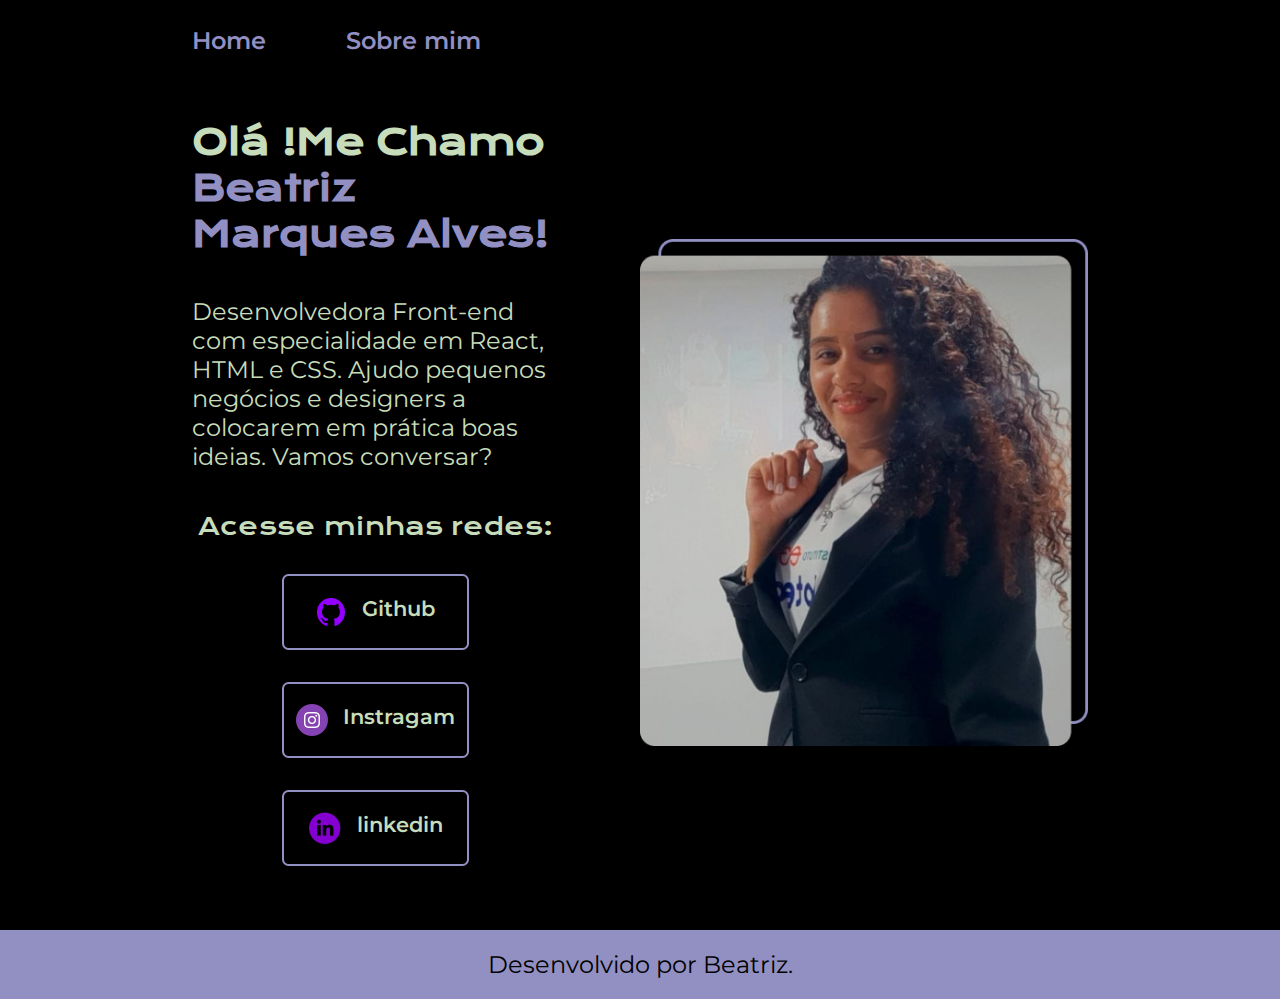
<file: index.html>
<!DOCTYPE html>
<html lang="pt-br">

<head>
    <meta charset="UTF-8">
    <meta http-equiv="X-UA-Compatible" content="IE=edge">
    <meta name="viewport" content="width=device-width, initial-scale=1.0">
    <title>portifolio</title>
    <link rel="stylesheet" href="./styles/style.css">
</head>

<body>
    <header class="cabecalho">
        <nav class="cabecalho__menu">
            <a class="cabecalho__menu__link" href="index.html">Home</a>
            <a class="cabecalho__menu__link" href="about.html">Sobre mim</a>
        </nav>
    </header>
    <main class="apresentacao">
        <section class="apresentacao__conteudo">
            <h1 class="apresentacao__conteudo__titulo">Olá !Me Chamo<strong
                    class="titulo-destaque"> Beatriz Marques Alves!</strong></h1>
            <p class="apresentacao__conteudo__texto">Desenvolvedora Front-end com
                especialidade em React, HTML e CSS.
                Ajudo pequenos negócios e designers a colocarem em prática boas ideias.
                Vamos conversar?</p>
            <div class="apresentacao__links">
                <h2 class="apresentacao__links__subtitulo">Acesse minhas redes:</h2>
                <a class="apresentacao__links__navegacao" href="https://github.com/biah_marque">
                    <img src="./assets/github.png">
                    Github
                </a>

                <a class="apresentacao__links__navegacao" href="https://instagram.com/biah_marques21">
                    <img src="./assets/instragam.png">
                    Instragam
                </a>

                <a class="apresentacao__links__navegacao" href="https://www.linkedin.com/in/beatriz-marques32">
                    <img src="./assets/linkedin.png">
                    linkedin
                </a>


            </div>
        </section>
        <img class= "apresentacao__imagem" src="./assets/Imagem (1).png" alt="Foto da Beatriz Marques programando">
    </main>
    <footer class="rodape">
        <p>Desenvolvido por Beatriz.</p>
    </footer>
</body>

</html>
</file>
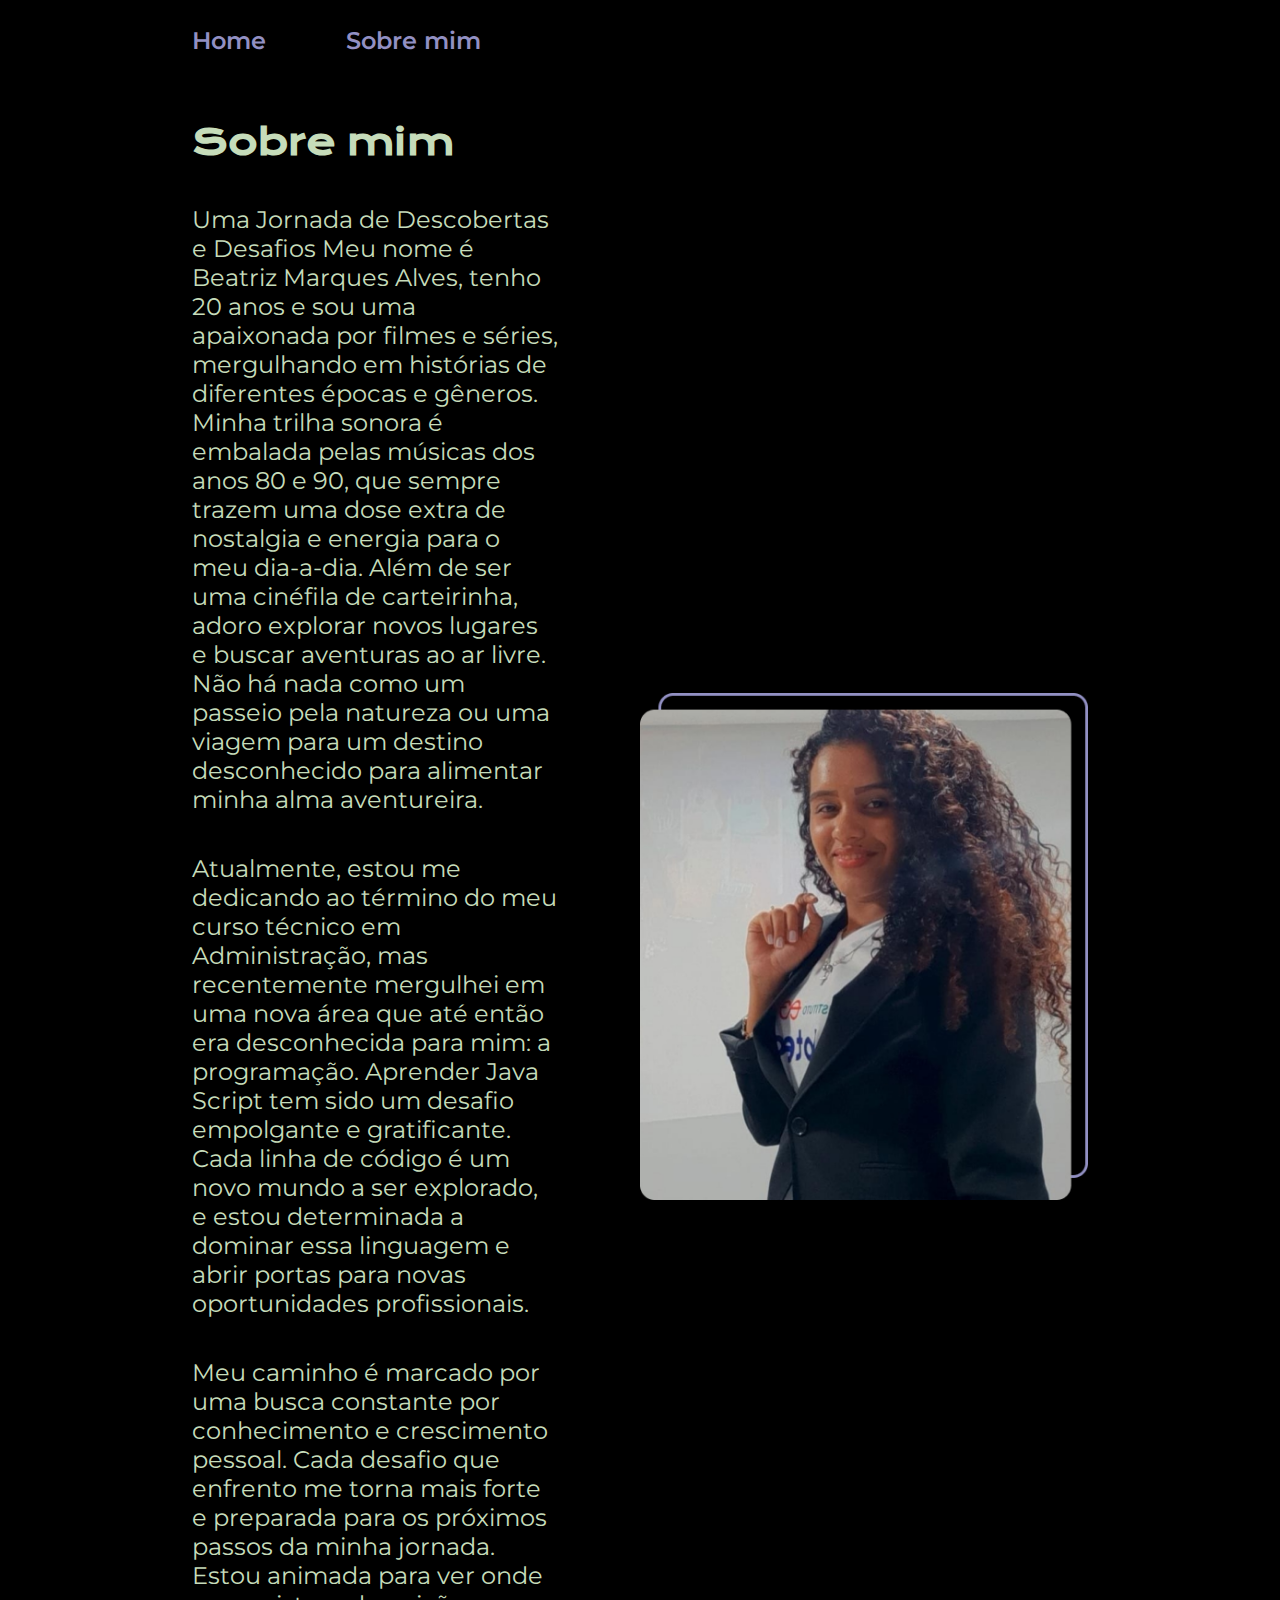
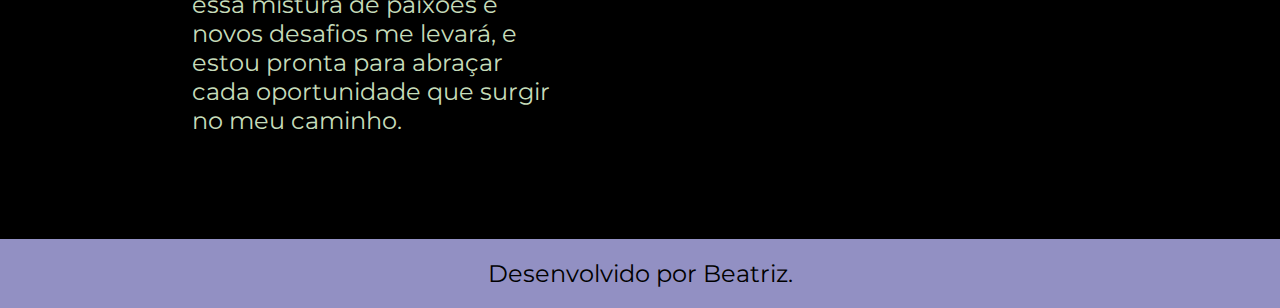
<file: about.html>
<!DOCTYPE html>
<html lang="pt-br">
<head>
    <meta charset="UTF-8">
    <meta http-equiv="X-UA-Compatible" content="IE=edge">
    <meta name="viewport" content="width=device-width, initial-scale=1.
    0">
    <title>Sobre mim</title>
    <link rel="stylesheet" href="./styles/style.css">
</head>
<body>
   <header class="cabecalho">
    <nav class="cabecalho__menu">
        <a class="cabecalho__menu__link" href="index.html">Home</a>
        <a class="cabecalho__menu__link" href="about.html">Sobre mim</a>
    </nav>
   </header>

   <main class="apresentacao">
    <section class="apresentacao__conteudo">
        <h1 class="apresentacao__conteudo__titulo">Sobre mim </h1>
            <p class="apresentacao__conteudo__texto">Uma Jornada de Descobertas e Desafios Meu nome é Beatriz Marques Alves,
                tenho 20 anos e sou uma apaixonada por filmes e séries, mergulhando em histórias de diferentes épocas e gêneros.
                Minha trilha sonora é embalada pelas músicas dos anos 80 e 90, que sempre trazem uma dose extra de nostalgia e energia para o meu dia-a-dia.
                Além de ser uma cinéfila de carteirinha, adoro explorar novos lugares e buscar aventuras ao ar livre.
                Não há nada como um passeio pela natureza ou uma viagem para um destino desconhecido para alimentar minha alma aventureira.</p>
            <p class="apresentacao__conteudo__texto">Atualmente, estou me dedicando ao término do meu curso técnico em Administração, mas recentemente mergulhei em uma nova área que até então era desconhecida para mim: a programação. Aprender Java Script tem sido um desafio empolgante e gratificante.
                Cada linha de código é um novo mundo a ser explorado, e estou determinada a dominar essa linguagem e abrir portas para novas oportunidades profissionais.
            <p class="apresentacao__conteudo__texto"> Meu caminho é marcado por uma busca constante por conhecimento e crescimento pessoal. 
            Cada desafio que enfrento me torna mais forte e preparada para os próximos passos da minha jornada.
            Estou animada para ver onde essa mistura de paixões e novos desafios me levará, e estou pronta para abraçar cada oportunidade que surgir no meu caminho.
            </p>
            </p>
    </section>
    <img class= "apresentacao__imagem" src ="./assets/Imagem (1).png" alt="Foto da Beatriz Marques programando"></imgsrc>
   </main>

     <footer class="rodape">
        <p>Desenvolvido por Beatriz.</p>
    </footer>
</body>
</html>
</file>
<file: styles/style.css>
@import url('https://fonts.googleapis.com/css2?family=Krona+One&family=Montserrat:wght@400;600&display=swap');

:root {
    --cor-primaria: #000000;
    --cor-secundaria: #C6DCBA;
    --cor-terciaria: #9290C3;
    --cor-hover: #59D5E0;

    --fonte-primaria: 'Krona One', sans-serif;
    --font-secundaria: 'Montserrat', sans-serif;
}

* {
    margin: 0;
    padding: 0;
}

body {
    /* height: 100vh; */
    box-sizing: border-box;
    background-color: var(--cor-primaria);
    color: var(--cor-secundaria);
}

.cabecalho{
    padding: 2% 0% 0% 15%;
}

.cabecalho__menu {
    display: flex;
    gap: 80px;
}

.cabecalho__menu__link {
    font-family: var(--font-secundaria);
    font-size: 1.5rem;
    font-weight: 600;
    color: var(--cor-terciaria);
    text-decoration: none;
}
.apresentacao {
    padding: 5% 15%;
    display: flex;
    align-items: center;
    justify-content: space-between;
    gap: 82px;
}

.apresentacao__conteudo{
    width: 50%;
    display: flex;
    flex-direction: column;
    gap: 40px;
}

.apresentacao__conteudo__titulo{
    font-size: 2.25rem;
    font-family: var(--fonte-primaria);
}

.titulo-destaque{
    color: var(--cor-terciaria);
}
.apresentacao__conteudo__texto{
    font-size: 1.5rem;
    font-family: var(--font-secundaria);
}

.apresentacao__links{
    display:flex;
    flex-direction: column;
    justify-content: space-between;
    align-items: center;
    gap: 32px;
}

.apresentacao__links__subtitulo{
    font-family: var(--fonte-primaria);
    font-weight: 400;
    font-size: 1.5rem;
}

.apresentacao__links__navegacao {
    display: flex;
    justify-content: center;
    gap: 15px;
    border: 2px solid var(--cor-terciaria);
    width: 50%;
    text-align: center;
    border-radius: 6.5px;
    font-size: 1.3rem;
    font-weight: 600;
    padding: 20px 0;
    text-decoration: none;
    color: var(--cor-secundaria);
    font-family: var(--font-secundaria);
}

.apresentacao__links__link:hover {
    background-color: #272727;
}

.apresentacao__imagem{
    width: 50%;
}

.rodape {
    padding: 20px;
    color: var(--cor-primaria);
    background-color: var(--cor-terciaria);
    text-align: center;
    font-family: var(--font-secundaria);
    font-size: 1.5rem;
    font-weight: 400;
}

@media (max-width: 1200px) {
    .cabecalho {
        padding: 10%;
    }

    .cabecalho__menu {
        justify-content: center;
    }

    .apresentacao {
        flex-direction: column-reverse;
        padding: 5%;
    }

    .apresentacao__conteudo{
        width: auto;
    }
}
</file>
